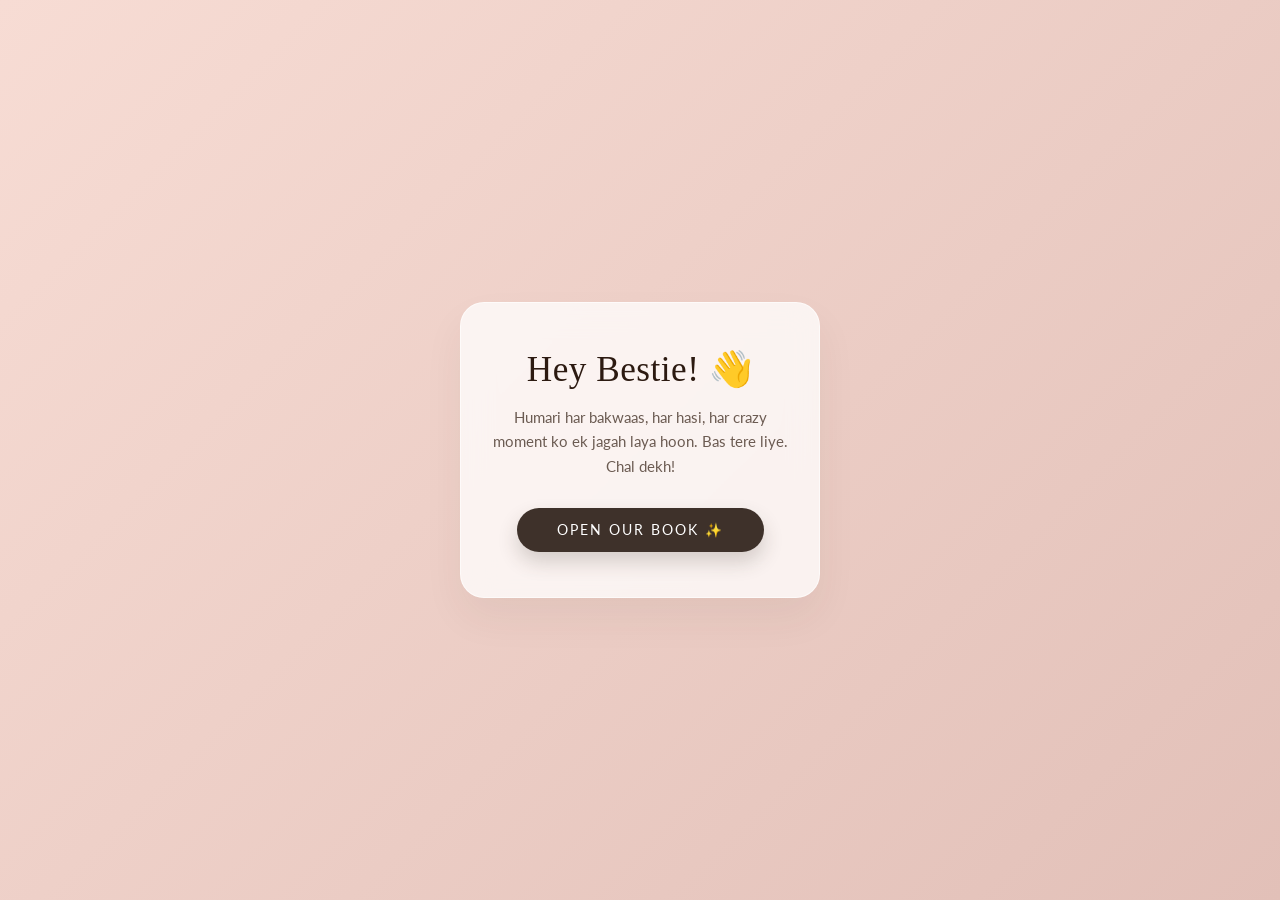
<file: index.html>
<!DOCTYPE html>
<html lang="en">
<head>
    <meta charset="UTF-8">
    <meta name="viewport" content="width=device-width, initial-scale=1.0">
    <title>Just For Us ✨</title>
    <link href="https://fonts.googleapis.com/css2?family=Garamond&family=Lato:wght@300;400;700&display=swap" rel="stylesheet">
    <link rel="stylesheet" href="style.css">
</head>
<body class="aesthetic-theme">

    <div id="welcome-screen" class="screen">
        <div class="welcome-card-aesthetic">
            <h2 class="serif-text">Hey Bestie! 👋</h2>
            <p class="sans-serif-text">Humari har bakwaas, har hasi, har crazy moment ko ek jagah laya hoon. Bas tere liye. Chal dekh!</p>
            <button id="start-btn" class="aesthetic-btn">Open Our Book ✨</button>
        </div>
    </div>

    <audio id="bg-audio" src="bg-music.mp3" loop></audio>

    <div id="main-content" class="hidden">
        <header class="aesthetic-header">
            <h1 class="serif-text">Every moment with you is favorite ❤️</h1>
            <p class="sans-serif-text">Thank you for being my constant. The best kind of crazy.</p>
        </header>

        <div class="gallery-mosaic">
            <div class="polaroid" style="--r: -1.5deg"><img src="photo1.jpg" alt="Her"><div class="caption-minimal">Always beautiful 🌸</div></div>
            <div class="polaroid" style="--r: 1.5deg"><img src="photo2.jpg" alt="Her"><div class="caption-minimal">Candid best! ✨</div></div>
            <div class="polaroid" style="--r: -2deg"><img src="we1.jpg" alt="Together"><div class="caption-minimal">Chaos partners! 🤝</div></div>
            <div class="polaroid" style="--r: 2deg"><img src="photo3.jpg" alt="Her"><div class="caption-minimal">Fav picture of yours! 📸</div></div>
            <div class="polaroid" style="--r: -1deg"><img src="photo4.jpg" alt="Her"><div class="caption-minimal">Queen of expressions! 👑</div></div>
            <div class="polaroid" style="--r: 2.5deg"><img src="we2.jpg" alt="Together"><div class="caption-minimal">Hamesha aise hi sath rehna ❤️</div></div>
            <div class="polaroid" style="--r: -2.5deg"><img src="photo5.jpg" alt="Her"><div class="caption-minimal">Pout Master! 😗</div></div>
            <div class="polaroid" style="--r: 1deg"><img src="photo6.jpg" alt="Her"><div class="caption-minimal">Pure vibes ✨</div></div>
            <div class="polaroid" style="--r: -1.5deg"><img src="photo7.jpg" alt="Her"><div class="caption-minimal">Sweet & crazy 💖</div></div>
        </div>

        <div class="letter-card-aesthetic">
            <h3 class="serif-text">From my heart...</h3>
            <p class="sans-serif-text">
                Tu sirf meri best friend nahi, tu meri lifesaver aur crime partner hai. Mere har boring din ko special banane ke liye thank you. Tu jaisi bhi hai, humesha meri support system rehna. Tu mere liye best hai! 🤗
            </p>
        </div>
    </div>

    <script src="script.js"></script>
</body>
</html>
</file>
<file: style.css>
/* --- Root Styles & Reset --- */
* {
    box-sizing: border-box;
    margin: 0;
    padding: 0;
}

body {
    -webkit-font-smoothing: antialiased;
    -moz-osx-font-smoothing: grayscale;
    min-height: 100vh;
    color: #3e312a;
    overflow-x: hidden;
}

/* --- Premium Soft Aesthetic Gradient Background --- */
.aesthetic-theme {
    background-color: #fcf8f6;
    background-image: 
        radial-gradient(at 0% 0%, hsla(253,16%,7%,0) 0, hsla(343,100%,96%,1) 50%),
        radial-gradient(at 100% 100%, hsla(339,100%,95%,1) 0, hsla(220,100%,97%,1) 100%);
    background-attachment: fixed;
}

/* --- Typography --- */
.serif-text {
    font-family: 'Garamond', serif;
    font-weight: normal;
    color: #2c1a11;
    letter-spacing: 0.5px;
}

.sans-serif-text {
    font-family: 'Lato', sans-serif;
    font-weight: 400;
    line-height: 1.6;
    color: #6b5b52;
}

/* --- Screens & Transitions --- */
.screen {
    position: fixed;
    top: 0;
    left: 0;
    width: 100%;
    height: 100%;
    background: linear-gradient(135deg, #f7dcd4 0%, #e2c0b8 100%);
    display: flex;
    justify-content: center;
    align-items: center;
    z-index: 1000;
    transition: opacity 1s ease-in-out;
}

.hidden { display: none !important; }

/* --- Glassmorphism Welcome Card --- */
.welcome-card-aesthetic {
    background: rgba(255, 255, 255, 0.75);
    backdrop-filter: blur(15px);
    -webkit-backdrop-filter: blur(15px);
    padding: 45px 30px;
    border-radius: 24px;
    text-align: center;
    box-shadow: 0 20px 40px rgba(62, 49, 42, 0.06);
    max-width: 360px;
    margin: 20px;
    border: 1px solid rgba(255, 255, 255, 0.6);
}

.welcome-card-aesthetic h2 { font-size: 2.2rem; margin-bottom: 15px; }
.welcome-card-aesthetic p { font-size: 0.95rem; margin-bottom: 30px; }

/* Designer Pill Button */
.aesthetic-btn {
    background: #3e312a;
    color: #fff;
    border: none;
    padding: 14px 40px;
    font-size: 0.85rem;
    border-radius: 50px;
    cursor: pointer;
    transition: all 0.4s cubic-bezier(0.165, 0.84, 0.44, 1);
    font-family: 'Lato', sans-serif;
    text-transform: uppercase;
    letter-spacing: 2px;
    box-shadow: 0 10px 20px rgba(62, 49, 42, 0.2);
}

.aesthetic-btn:hover { background: #2c1a11; transform: translateY(-3px); box-shadow: 0 15px 25px rgba(62, 49, 42, 0.3); }

/* --- Main Header with Elegant Underline Accent --- */
.aesthetic-header { text-align: center; margin: 60px 0 40px 0; padding: 0 20px; }
.aesthetic-header h1 { 
    font-size: 2.5rem; 
    margin-bottom: 15px; 
    position: relative;
    display: inline-block;
}
.aesthetic-header h1::after {
    content: '';
    position: absolute;
    bottom: -5px;
    left: 25%;
    width: 50%;
    height: 1px;
    background: #e2c0b8;
}
.aesthetic-header p { font-size: 1rem; font-style: italic; color: #8a766a; }

/* --- Gallery Grid Layout --- */
.gallery-mosaic {
    display: grid;
    grid-template-columns: repeat(auto-fit, minmax(280px, 1fr));
    gap: 40px;
    max-width: 1050px;
    margin: 0 auto;
    padding: 20px;
}

/* Designer Polaroid Card Styling */
.polaroid {
    background: #fff;
    padding: 15px 15px 22px 15px;
    box-shadow: 0 10px 30px rgba(226, 192, 184, 0.25);
    border: 1px solid rgba(241, 225, 217, 0.5);
    border-radius: 16px;
    position: relative;
    display: flex;
    flex-direction: column;
    justify-content: space-between;
    transition: all 0.4s cubic-bezier(0.165, 0.84, 0.44, 1);
}

/* Translucent Washi Tape Effect */
.polaroid::before {
    content: '';
    position: absolute;
    top: -12px;
    left: 35%;
    width: 30%;
    height: 24px;
    background: rgba(247, 220, 212, 0.6);
    backdrop-filter: blur(2px);
    transform: rotate(-2deg);
    border-left: 2px dashed rgba(0,0,0,0.05);
    border-right: 2px dashed rgba(0,0,0,0.05);
    z-index: 2;
}

.polaroid img {
    width: 100%;
    height: 310px;
    object-fit: cover;
    border-radius: 10px;
}

.caption-minimal {
    text-align: center;
    font-family: 'Lato', sans-serif;
    font-weight: 400;
    margin-top: 18px;
    font-size: 0.95rem;
    color: #5c4d44;
    letter-spacing: 0.5px;
}

/* Desktop Interactions Only */
@media (min-width: 769px) {
    .polaroid { transform: rotate(var(--r)); }
    .polaroid:hover {
        transform: scale(1.05) rotate(0deg) translateY(-10px) !important;
        box-shadow: 0 25px 50px rgba(62, 49, 42, 0.12);
        z-index: 10;
    }
    .gallery-mosaic:hover .polaroid:not(:hover) {
        filter: blur(2px);
        opacity: 0.65;
    }
}

/* --- Designer Glassmorphism Letter Card --- */
.letter-card-aesthetic {
    margin: 80px auto;
    background: rgba(255, 255, 255, 0.7);
    backdrop-filter: blur(10px);
    -webkit-backdrop-filter: blur(10px);
    padding: 50px 35px;
    border-radius: 24px;
    max-width: 600px;
    box-shadow: 0 15px 35px rgba(62, 49, 42, 0.04);
    text-align: center;
    border: 1px solid rgba(255, 255, 255, 0.5);
    width: calc(100% - 40px);
}

.letter-card-aesthetic h3 { font-size: 2rem; margin-bottom: 20px; color: #2c1a11; }
.letter-card-aesthetic p { font-size: 1rem; color: #5c4d44; }

/* --- 📱 EXCLUSIVE SMARTPHONE STYLING --- */
@media (max-width: 768px) {
    .aesthetic-header h1 { font-size: 1.9rem; }
    .aesthetic-header h1::after { left: 15%; width: 70%; }
    
    .gallery-mosaic { 
        grid-template-columns: 1fr;
        max-width: 330px;
        padding: 10px 0;
        gap: 35px;
    }
    
    .polaroid { 
        transform: scale(0.98) !important;
        padding: 12px 12px 18px 12px;
        box-shadow: 0 8px 25px rgba(226, 192, 184, 0.35);
    }
    
    .polaroid img {
        height: 290px;
        border-radius: 8px;
    }
    
    .letter-card-aesthetic {
        padding: 35px 25px;
        max-width: 330px;
        border-radius: 20px;
    }
}

/* --- Floating Hearts style --- */
.heart {
    position: fixed;
    color: #e2c0b8; 
    font-size: 15px;
    pointer-events: none;
    z-index: 1;
    animation: floatUpAesthetic 5s linear infinite;
}

@keyframes floatUpAesthetic {
    0% { transform: translateY(110vh) translateX(0) scale(0); opacity: 0; }
    20% { opacity: 0.8; }
    100% { transform: translateY(-10vh) translateX(40px) scale(1.2); opacity: 0; }
}

/* --- SCROLL REVEAL TIMING EFFECTS --- */
.reveal-element {
    opacity: 0;
    transform: translateY(40px) scale(0.95);
    transition: all 0.8s cubic-bezier(0.165, 0.84, 0.44, 1);
}

.reveal-element.active {
    opacity: 1;
    transform: translateY(0) scale(1) rotate(var(--r, 0deg)) !important;
}

@media (max-width: 768px) {
    .reveal-element.active {
        transform: translateY(0) scale(0.98) !important;
    }
}
</file>
